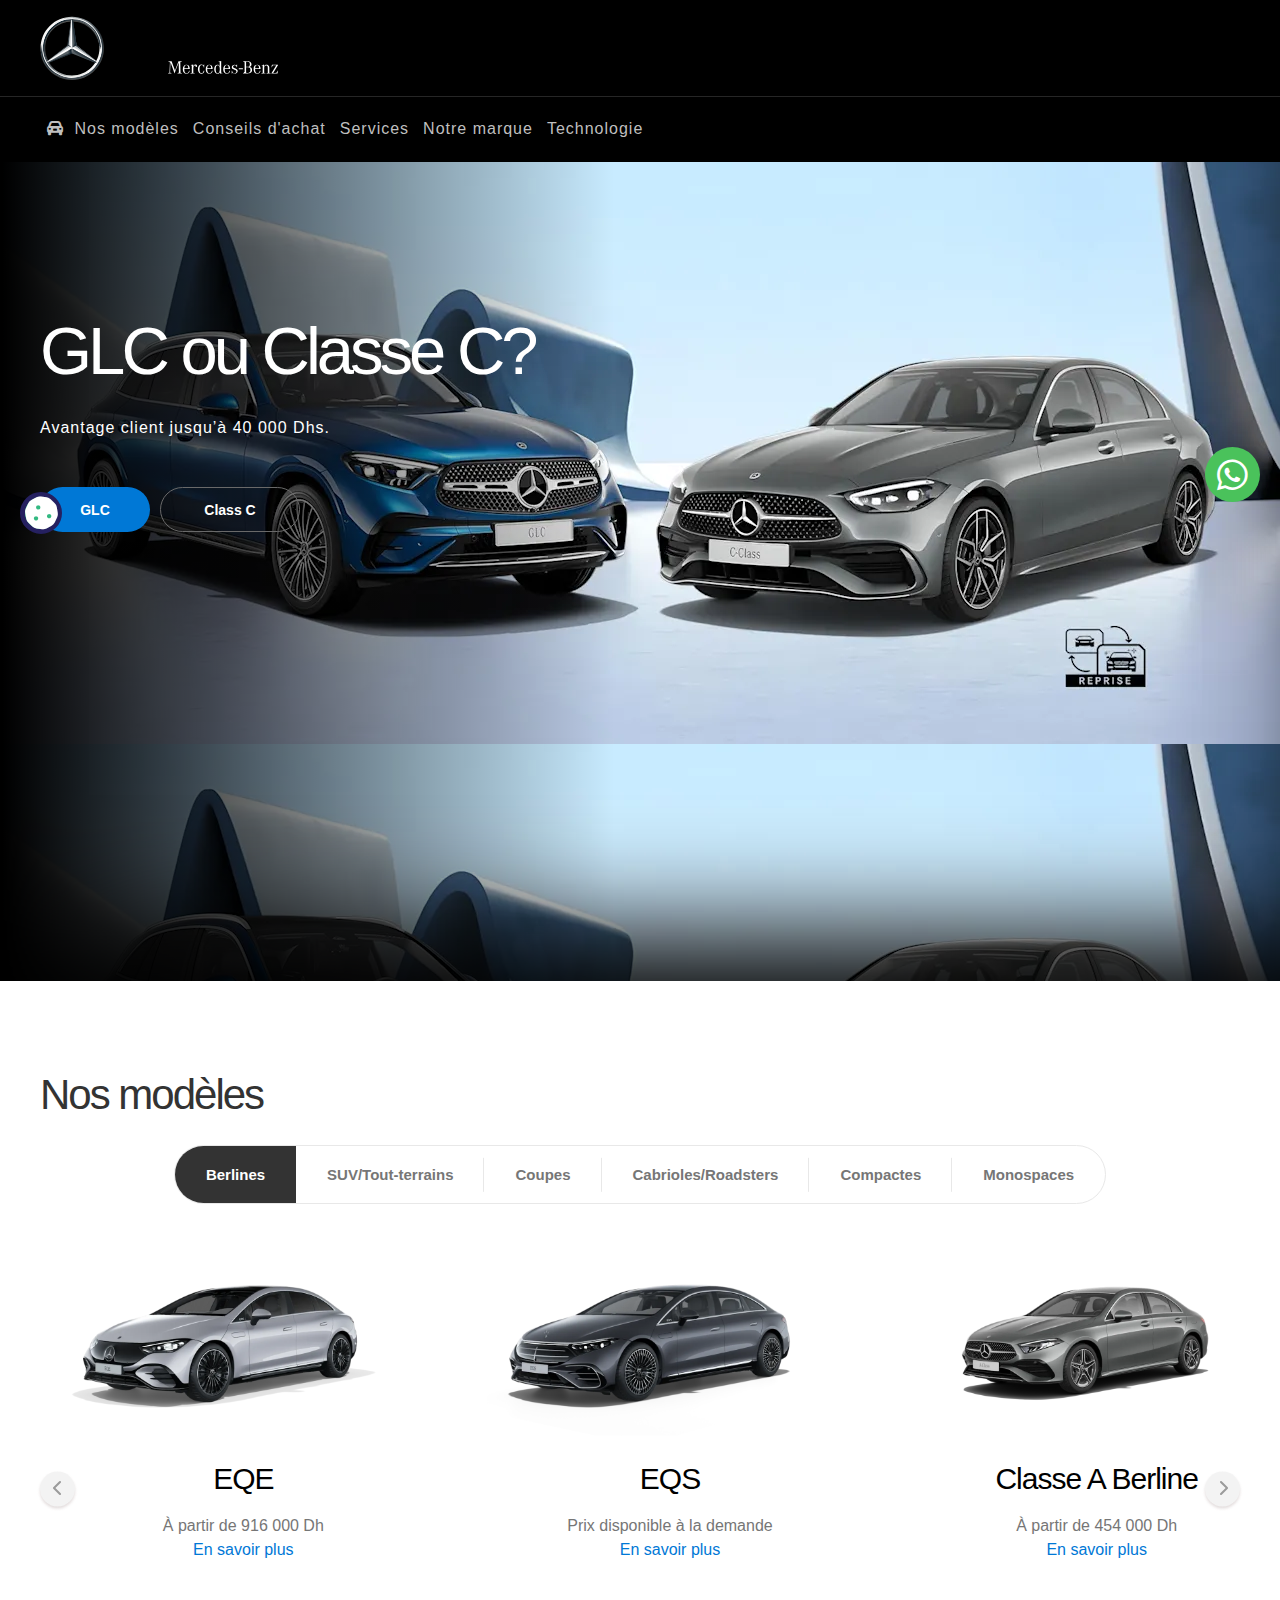
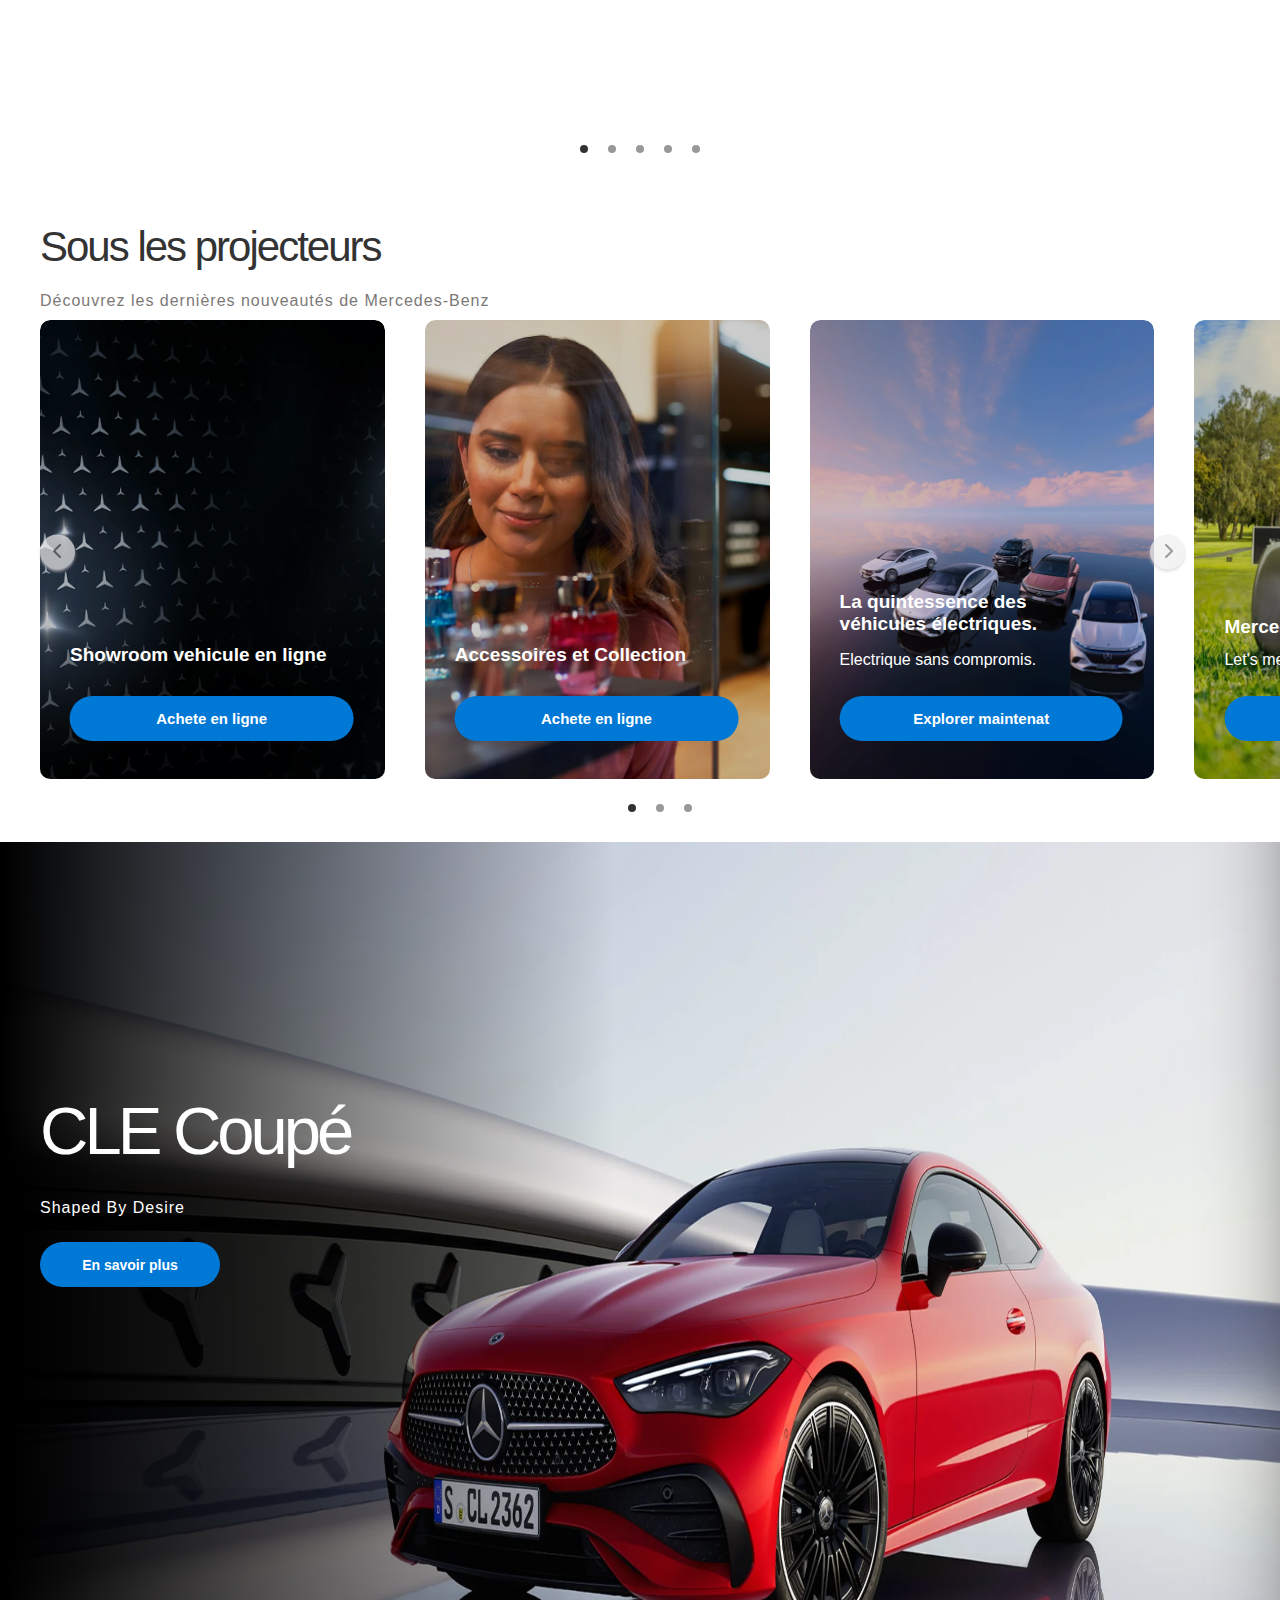
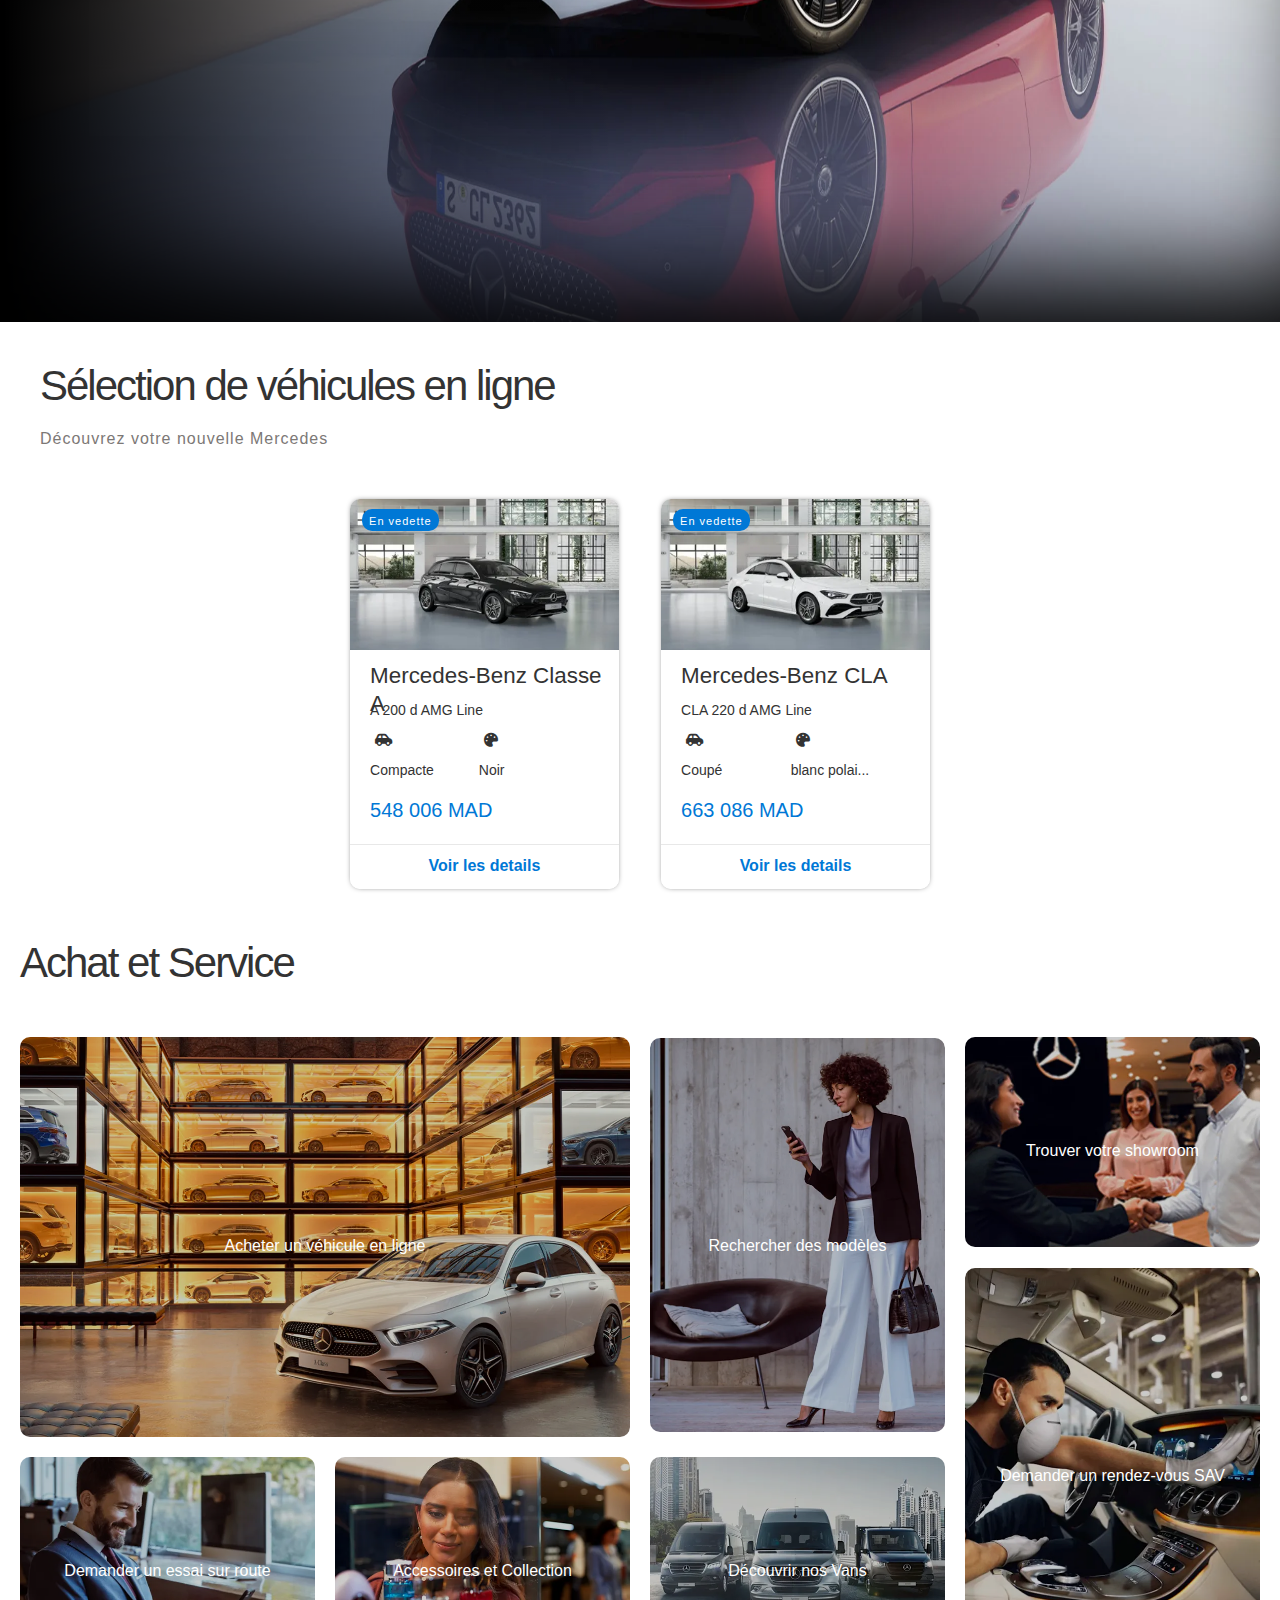
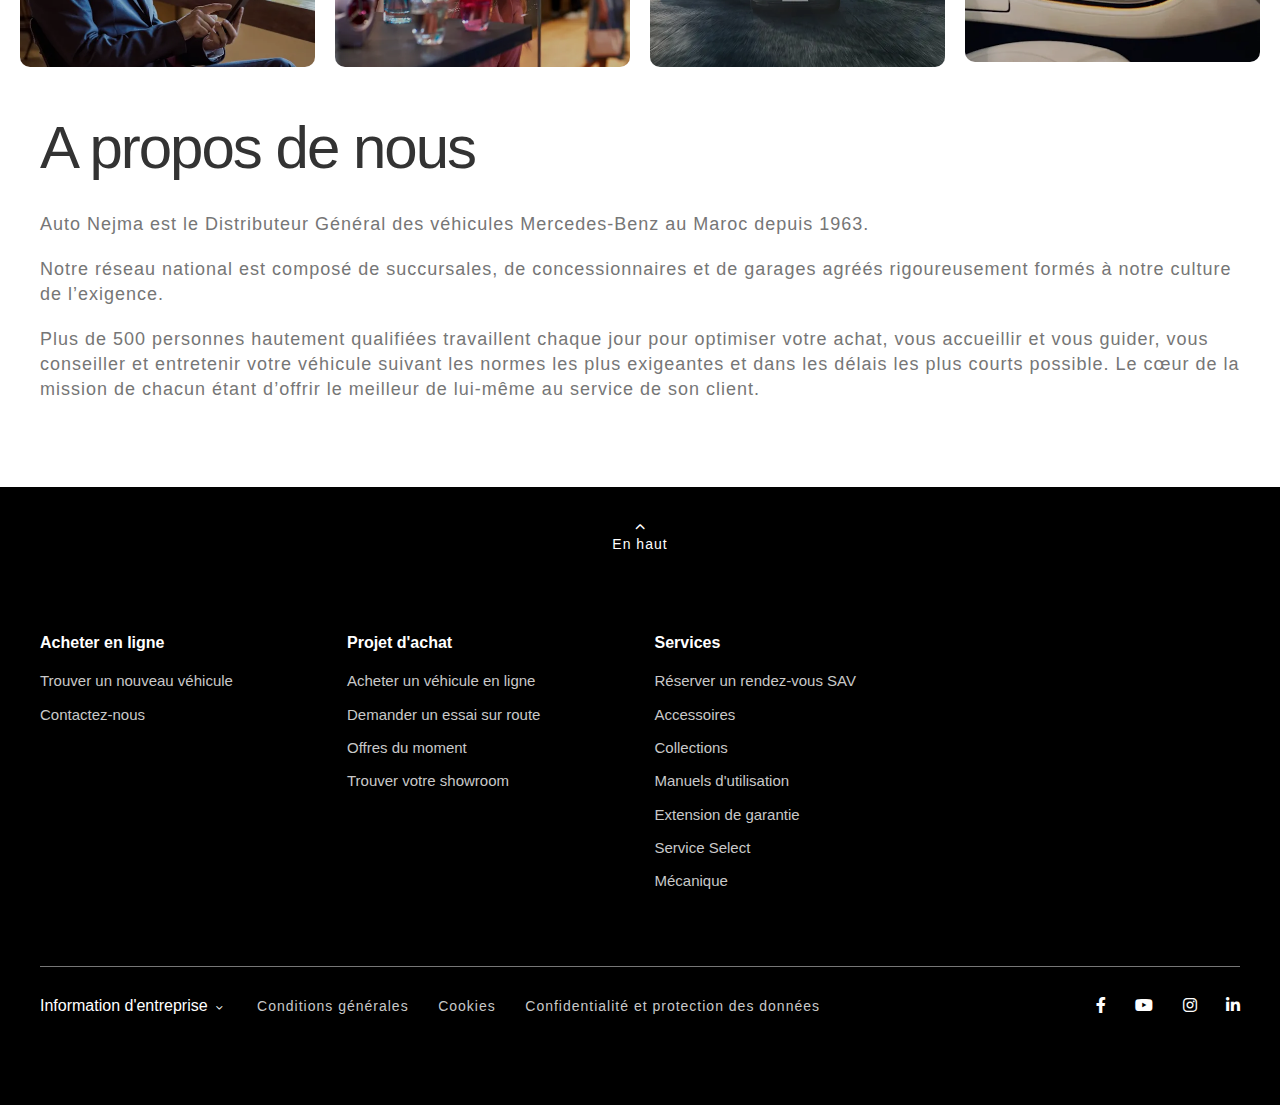
<file: index.html>
<!DOCTYPE html>
<html>
<head>
    <meta charset='utf-8'>
    <meta http-equiv='X-UA-Compatible' content='IE=edge'>
    <title>mercedes benz</title>
    <meta name='viewport' content='width=device-width, initial-scale=1'>
    <link rel="stylesheet" href="css/all.min.css">
    <link rel="stylesheet" href="css/Normalise.css">
    <link rel="stylesheet" href="css/main.css">
    <link href="https://db.onlinewebfonts.com/c/c043c152021ef71e03dc447f99297802?family=CorpoA" rel="stylesheet">
</head>
<body>
    <!-- ---------Begin Of Header------------- -->
    <header>
        <div>
            <a href=""><img src="imgs/mb-star-svg.svg" alt=""></a>
            <a href=""><img class="name" src="imgs/mb-slogan-svg.svg" alt=""></a>
        </div>
        <nav>
            <ul>
                <li class="li-1">
                    <div class="firstDiv"> <span class="left"><i class="fa-solid fa-car-rear"></i></span> Nos modèles</div>
                    <ul class="nosModeles">
                        <!-- <li><a href=""><span class="left"><i class="fa-solid fa-car-rear"></i></span>  Compacte <span class="right"><i class="fa-solid fa-chevron-right"></i></span></a></li>
                        <li><a href=""><span class="left"><i class="fa-solid fa-car-rear"></i></span>  Berlines <span class="right"><i class="fa-solid fa-chevron-right"></i></span></a></li>
                        <li><a href=""><span class="left"><i class="fa-solid fa-car-side"></i></span>  SUV/Tout-terrains <span class="right"><i class="fa-solid fa-chevron-right"></i></span></a></li>
                        <li><a href=""><span class="left"><i class="fa-solid fa-truck-pickup"></i></span>  Coupes <span class="right"><i class="fa-solid fa-chevron-right"></i></span></a></li>
                        <li><a href=""><span class="left"><i class="fa-solid fa-truck-moving"></i></span>  Cabriolet <span class="right"><i class="fa-solid fa-chevron-right"></i></span></a> </li>
                        <li><a href=""><span class="left"><i class="fa-solid fa-taxi"></i></span>  monospace <span class="right"><i class="fa-solid fa-chevron-right"></i></span></a></li>
                        <li><a href=""><span class="left"><i class="fa-solid fa-car"></i></span>  Vehicules Electriques <span class="right"><i class="fa-solid fa-chevron-right"></i></span></a></li>
                        <li><a href=""><span class="left"><i class="fa-solid fa-car"></i></span>  Vehicules utilitaires legers </a></li> -->
                        <li>
                            <div class="cover">
                                <a href="">
                                    <span class="left">
                                        <i class="fa-solid fa-car-rear"></i>
                                    </span>  Compacte <span class="right">
                                        <i class="fa-solid fa-chevron-right"></i>
                                    </span>
                                </a>
                                <ul class="ul-2">
                                    <li><a href="">Class A</a></li>
                                </ul>
                            </div>
                        </li>
                        <li>
                            <div class="cover">
                                <a href="">
                                    <span class="left">
                                        <i class="fa-solid fa-car-rear"></i>
                                    </span>  Berlines <span class="right">
                                        <i class="fa-solid fa-chevron-right"></i>
                                    </span>
                                </a>
                                <ul class="ul-2">
                                    <li><a href="">EQE</a></li>
                                    <li><a href="">EQS</a></li>
                                    <li><a href="">Classe A berline</a></li>
                                    <li><a href="">Classe C</a></li>
                                    <li><a href="">Classe E</a></li>
                                    <li><a href="">Classe S</a></li>
                                    <li><a href="">Mercedes-Maybach Classe S</a></li>
                                </ul>
                            </div>
                        </li>
                        <li>
                            <div class="cover">
                                <a href="">
                                    <span class="left">
                                        <i class="fa-solid fa-car-side"></i>
                                    </span>  SUV/Tout-terrains <span class="right">
                                        <i class="fa-solid fa-chevron-right"></i>
                                    </span>
                                </a>
                                <ul class="ul-2">
                                    <li><a href="">EQA</a></li>
                                    <li><a href="">EQB</a></li>
                                    <li><a href="">EQE SUV</a></li>
                                    <li><a href="">EQS SUV</a></li>
                                    <li><a href="">GLA</a></li>
                                    <li><a href="">GLC</a></li>
                                    <li><a href="">GLC Coupé</a></li>
                                    <li><a href="">GLE</a></li>
                                    <li><a href="">GLE Coupé</a></li>
                                    <li><a href="">GLS</a></li>
                                    <li><a href="">Mercedes-Maybach GLS</a></li>
                                    <li><a href="">Classe G</a></li>
                                </ul>
                            </div>
                        </li>
                        <li>
                            <div class="cover">
                                <a href="">
                                    <span class="left">
                                        <i class="fa-solid fa-truck-pickup"></i>
                                    </span>  Coupes <span class="right">
                                        <i class="fa-solid fa-chevron-right"></i>
                                    </span>
                                </a>
                                <ul class="ul-2">
                                    <li><a href="">CLA Coupé</a></li>
                                    <li><a href="">CLE Coupé</a></li>
                                    <li><a href="">Mercedes AMG GT Coupé</a></li>
                                    <li><a href="">Mercedes AMG GT Coupé 63 S E Performance</a></li>
                                </ul>
                            </div>
                        </li>
                        <li>
                            <div class="cover">
                                <a href="">
                                    <span class="left">
                                        <i class="fa-solid fa-truck-moving"></i>
                                    </span>  Cabriolet <span class="right">
                                        <i class="fa-solid fa-chevron-right"></i>
                                    </span>
                                </a> 
                                <ul class="ul-2">
                                    <li><a href="">CLE Cabriolet</a></li>
                                    <li><a href="">Mercedes AMG SL</a></li>
                                    <li><a href="">Mercedes-Maybach SL 680</a></li>
                                    <li><a href="">Mercedes AMG GT Coupé 63 S E Performance</a></li>
                                </ul>
                            </div>
                        </li>
                        <li>
                            <div class="cover">
                                <a href="">
                                    <span class="left">
                                        <i class="fa-solid fa-taxi"></i>
                                    </span>  monospace <span class="right">
                                        <i class="fa-solid fa-chevron-right"></i>
                                    </span>
                                </a>
                                <ul class="ul-2">
                                    <li><a href="">Class V</a></li>
                                </ul>
                            </div>
                        </li>
                        <li>
                            <div class="cover">
                                <a href="">
                                    <span class="left">
                                        <i class="fa-solid fa-car"></i>
                                    </span>  Vehicules Electriques <span class="right">
                                        <i class="fa-solid fa-chevron-right"></i>
                                    </span>
                                </a>
                                <ul class="ul-2">
                                    <li><a href="">EQA</a></li>
                                    <li><a href="">EQB</a></li>
                                    <li><a href="">EQE</a></li>
                                    <li><a href="">EQE SUV</a></li>
                                    <li><a href="">EQS</a></li>
                                    <li><a href="">EQS SUV</a></li>
                                </ul>
                            </div>
                        </li>
                        <li>
                            <div class="cover">
                                <a href="">
                                    <span class="left">
                                        <i class="fa-solid fa-car"></i>
                                    </span>  Vehicules utilitaires legers </a>
                            </div>
                        </li>
                    </ul>
                </li>
                <li class="">
                    <div>Conseils d'achat</div>
                    <ul class="conseils">
                        <li><a href="">Acheter un vehicule en ligne</a></li>
                        <li><a href="">Demander un essai sur route</a></li>
                        <li><a href="">Offers du moment</a></li>
                        <li><a href="">Trouver votre showroom</a></li>
                    </ul>
                </li>
                <li class="">
                    <div>Services</div>
                    <ul class="services">
                        <li><a href="login.html">Reserver un rendez-vous SAV</a></li>
                        <li><a href="">Accessoires</a></li>
                        <li><a href="">Collections</a></li>
                        <li><a href="">Manuels d'utilisation</a></li>
                        <li><a href="">Contrats de Service</a> </li>
                        <li><a href="">Service Select</a> </li>
                        <li><a href="">Rappels</a></li>
                        <li><a href="">Pieces d'origine</a></li>
                        <li><a href="">Garantie</a></li>
                        <li><a href="">Extension de garantie</a></li>
                    </ul>
                </li>
                <li class="">
                    <div>Notre marque</div>
                    <ul class="notre">
                        <li><a href="">Mercedes-Maybach</a></li>
                        <li><a href="">Mercedes-AMG</a></li>
                        <li><a href="">Classe G</a></li>
                    </ul>
                </li>
                <li class="">
                    <div>Technologie</div>
                    <ul class="tech">
                        <li><a href="">Vehicules Electriques</a></li>
                        <li><a href="">Notre Histoire</a></li>
                        <li><a href="">Redefinition de la classe 2.0</a></li>
                        <li><a href="">MBUX</a></li>
                        <li><a href="">Because it is Mercedes-Benz</a> </li>
                        <li><a href="">Vision EQXX</a></li>
                        <li><a href="">Concept Cars</a></li>
                        <li><a href="">MANUFAKTUR</a></li>
                        <li><a href="">Ambition 2039</a></li>
                        <li><a href="">Redefinition de la classe</a></li>
                        <li><a href="">Dolby Atmos</a></li>
                        <li><a href="">AMG E Performance</a></li>
                    </ul>
                </li>
            </ul>
        </nav>
    </header>
    <!-- ---------End Of Header------------- -->
    <section>
        <div class="icons">
            <a href=""><i class="fa-solid fa-cookie"></i></a>
            <a href=""><i class="fa-brands fa-whatsapp"></i></a>
        </div>
        <article class="article1">
            <div class="greadient">
                <p class="titlex">GLC ou Classe C?</p>
                <p class="parax">Avantage client jusqu’à 40 000 Dhs.</p>
                <div>
                    <button class="but1"><a href="">GLC</a></button>
                    <button class="but2"><a href="">Class C</a></button> 
                </div>
            </div>
        </article>
        <article class="article2">
            <p>Nos modèles</p>
            <ul>
                <li class="but11">Berlines</li>
                <li>SUV/Tout-terrains</li>
                <li>Coupes</li>
                <li>Cabrioles/Roadsters</li>
                <li>Compactes</li>
                <li class="but61">Monospaces</li>
            </ul>
            <div class="slider-container">
                <button id="prevBtn"><i class="fa-solid fa-chevron-left"></i></button>
                <div class="flexcardx">
                    <div class="slides">
                        <div class="cardx">
                            <img src="imgs/cardx1.webp" alt="">
                            <p class="headz">EQE</p>
                            <span>À partir de 916 000 Dh</span><br>
                            <a href="">En savoir plus</a><br>
                            <div class="butx">
                                <button class="but111"><a href="">Telecharger la brochure</a></button><br>
                                <button class="but112"><a href="">Acheter en ligne</a></button>
                            </div>
                        </div>
                        <div class="cardx">
                            <img src="imgs/cardx2.webp" alt="">
                            <p class="headz">EQS</p>
                            <span>Prix disponible à la demande</span><br>
                            <a href="">En savoir plus</a><br>
                            <div class="butx">
                                <button class="but111"><a href="">Telecharger la brochure</a></button><br>
                                <button class="but112"><a href="">Acheter en ligne</a></button>
                            </div>
                        </div>
                        <div class="cardx">
                            <img src="imgs/cardx3.webp" alt="">
                            <p class="headz">Classe A Berline</p>
                            <span>À partir de 454 000 Dh</span><br>
                            <a href="">En savoir plus</a><br>
                            <div class="butx">
                                <button class="but111"><a href="">Telecharger la brochure</a></button><br>
                                <button class="but112"><a href="">Acheter en ligne</a></button>
                            </div>
                        </div>
                        <div class="cardx">
                            <img src="imgs/cardx4.webp" alt="">
                            <p class="headz">Classe C</p>
                            <span>À partir de 594 000 Dh</span><br>
                            <a href="">En savoir plus</a><br>
                            <div class="butx">
                                <button class="but111"><a href="">Telecharger la brochure</a></button><br>
                                <button class="but112"><a href="">Acheter en ligne</a></button>
                            </div>
                        </div>
                        <div class="cardx">
                            <img src="imgs/cardx5.webp" alt="">
                            <p class="headz">Classe E</p>
                            <span>À partir de 669 000 Dh</span><br>
                            <a href="">En savoir plus</a><br>
                            <div class="butx">
                                <button class="but111"><a href="">Telecharger la brochure</a></button><br>
                                <button class="but112"><a href="">Acheter en ligne</a></button>
                            </div>
                        </div>
                        <div class="cardx">
                            <img src="imgs/cardx6.webp" alt="">
                            <p class="headz">Classe S</p>
                            <span>À partir de 1 630 000 Dh</span><br>
                            <a href="">En savoir plus</a><br>
                            <div class="butx">
                                <button class="but111"><a href="">Telecharger la brochure</a></button><br>
                                <button class="but112"><a href="">Acheter en ligne</a></button>
                            </div>
                        </div>
                        <div class="cardx">
                            <img src="imgs/cardx7.webp" alt="">
                            <p class="headz">Mercedes-Maybach Classe S</p>
                            <span>Prix disponible à la demande</span><br>
                            <a href="">En savoir plus</a><br>
                            <div class="butx">
                                <button class="but112"><a href="">Demander un essai</a></button><br>
                                <button class="but112"><a href="">Acheter en ligne</a></button>
                            </div>
                        </div>
                    </div>
                </div>
                <button id="nextBtn"><i class="fa-solid fa-chevron-right"></i></button>
                <div class="pagination"></div>
            </div>
            <!-- <div>
                <a href="prev" onclick="plusSlides(-1)"><i class="fa-solid fa-chevron-left"></i></a>
                <a href="next" onclick="plusSlides(1)"><i class="fa-solid fa-chevron-right"></i></a>
            </div>
            <div class="dots">
                <span class="dot" onclick="currentSlide(1)"></span>
                <span class="dot" onclick="currentSlide(3)"></span>
                <span class="dot" onclick="currentSlide(4)"></span>
                <span class="dot" onclick="currentSlide(5)"></span>
                <span class="dot" onclick="currentSlide(2)"></span>
            </div> -->
        </article>
        <article class="article3">
            <p>Sous les projecteurs</p>
            <span>Découvrez les dernières nouveautés de Mercedes-Benz</span>
            <div class="slider-container-y">
                <button id="prevBtny"><i class="fa-solid fa-chevron-left"></i></button>
                <div class="flexcardy">
                    <div class="slidesy">
                        <div class="cardy slide">
                            <a href=""><img src="imgs/cardy1.webp" alt=""></a>
                            <div>
                                <div><a href="" class="cardyTitle">Showroom vehicule en ligne</a></div>
                                <a href=""><button>Achete en ligne</button></a>
                            </div>
                        </div>
                        <div class="cardy slide">
                            <a href=""><img src="imgs/cardy2.webp" alt=""></a>
                            
                            <div>
                                <div><a href="">Accessoires et Collection</a></div>
                                <a href=""><button>Achete en ligne</button></a>
                            </div>
                        </div>
                        <div class="cardyy slide">
                            <a href=""><img src="imgs/cardy3.webp" alt=""></a>
                            <div class="headyy">
                                <div class="headyyy">La quintessence des véhicules électriques.</div>
                                <span>Electrique sans compromis.</span>
                                <a href=""><button>Explorer maintenat</button></a>
                            </div>
                        </div>
                        <div class="cardyy slide">
                            <a href=""><img src="imgs/cardy4.webp" alt=""></a>
                            <div class="headyy">
                                <div>MercedsTrophy</div>
                                <span>Let's meet on the green</span>
                                <a href=""><button>Inscrivez-vous</button></a>
                            </div>
                        </div>
                        <div class="cardyy slide">
                            <a href=""><img src="imgs/cardy5.webp" alt=""></a>
                            <div class="headyy">
                                <div>Concept et design</div>
                                <span>Bienvenue dans le futur.</span>
                                <a href=""><button>Explorer maintenat</button></a>
                            </div>
                        </div>
                    </div>
                </div>
                <button id="nextBtny"><i class="fa-solid fa-chevron-right"></i></button>
            </div>
            <div class="paginationy"></div>
        </article>
        <article class="article4">
            <img src="imgs/redimage.webp" alt="">
            <div class="greadient greadient4">
                <p class="titlex">CLE Coupé</p>
                <p class="parax">Shaped By Desire</p>
                <div>
                    <button class="but1"><a href="">En savoir plus</a></button>
                </div>
            </div>
        </article>
        <article class="article5">
            <p>Sélection de véhicules en ligne</p>
            <span>Découvrez votre nouvelle Mercedes</span> 
            <div class="flexcardz">
                <div>
                    <a href=""><img src="imgs/cardz1.webp" alt=""></a>
                    <button class="butz1"><a href="">En vedette</a></button>
                    <div class="divz11"><a href="" class="pz1">Mercedes-Benz Classe A</a>
                        <a href="" class="spanz1">A 200 d AMG Line</a>
                    </div>
                    <div class="flexz flexz1">
                        <div class="divz1">
                            <i class="fa-solid fa-car-side"></i><br>
                            <span>Compacte</span>
                        </div>
                        <div class="divz2">
                            <i class="fa-solid fa-palette"></i><br>
                            <span>Noir</span>
                        </div>
                    </div>
                    <p class="pz2">548 006 MAD</p>
                    <button class="butz2"><a href="">Voir les details</a></button>
                </div>
                <div>
                    <a href=""><img src="imgs/cardz2.webp" alt=""></a>
                    <button class="butz1"><a href="">En vedette</a></button>
                    <div class="divz11"><a href="" class="pz1">Mercedes-Benz CLA</a>
                        <a href="" class="spanz1">CLA 220 d AMG Line</a>
                    </div>
                    <div class="flexz flexz2">
                        <div class="divz1">
                            <i class="fa-solid fa-car-side"></i><br>
                            <span> Coupé</span>
                        </div>
                        <div class="divz2">
                            <i class="fa-solid fa-palette"></i><br>
                            <span>blanc polai...</span>
                        </div>
                    </div>
                    <p class="pz2">663 086 MAD</p>
                    <button class="butz2"><a href="">Voir les details</a></button>
                </div>
            </div>
        </article>
        <article class="article6">
            <p>Achat et Service</p>
            <div class="grid">
                <div class="gridv1">
                                    <a href=""><img src="imgs/grid1.webp" alt=""></a>
                                    <a href=""><p>Acheter un véhicule en ligne</p></a>
                </div>
                <div class="gridv2"><a href=""><img src="imgs/grid2.webp" alt=""></a>
                                    <a href=""><p>Rechercher des modèles</p></a>              
                </div>
                <div class="gridv3"><a href=""><img src="imgs/grid3.webp" alt=""></a>
                                    <a href=""><p>Trouver votre showroom</p></a>  
                </div>
                <div class="gridv4"><a href=""><img src="imgs/grid4.webp" alt=""></a>
                                    <a href=""><p>Demander un essai sur route</p></a> 
                </div>
                <div class="gridv5"><a href=""><img src="imgs/grid5.webp" alt=""></a>
                                    <a href=""><p>Accessoires et Collection</p></a> 
                </div>
                <div class="gridv6"><a href=""><img src="imgs/grid6.webp" alt=""></a>
                                    <a href=""><p>Découvrir nos Vans</p></a> 
                </div>
                <div class="gridv7"><a href=""><img src="imgs/grid7.webp" alt=""></a>
                                    <a href=""><p>Demander un rendez-vous SAV</p></a>
                </div>
            </div>
        </article>
        <article class="article7">
            <p class="head7">A propos de nous</p>
            <div class="">
                <p>
                    Auto Nejma est le Distributeur Général des véhicules Mercedes-Benz au Maroc depuis 1963.
                </p>
                <p>
                    Notre réseau national est composé de succursales, de concessionnaires et de garages agréés rigoureusement formés à notre culture de l’exigence.
                </p>
                <p>
                    Plus de 500 personnes hautement qualifiées travaillent chaque jour pour optimiser votre achat, vous accueillir et vous guider, vous conseiller et entretenir votre véhicule suivant les normes les plus exigeantes et dans les délais les plus courts possible. Le cœur de la mission de chacun étant d’offrir le meilleur de lui-même au service de son client.
                </p>
            </div>
        </article>
    </section>
    <footer>
        <div class="scroll">
            <a href="#top">
                <i class="fa-solid fa-chevron-up"></i><br>
                <span>En haut</span>
            </a>
        </div>
        <div class="footList">
            <div>
                <p>Acheter en ligne</p>
                    <ul>
                        <li><a href="">Trouver un nouveau véhicule</a></li>
                        <li><a href="">Contactez-nous</a></li>
                    </ul>
            </div>
            <div>
                <p>Projet d'achat</p>
                    <ul>
                        <li><a href="">Acheter un véhicule en ligne</a></li>
                        <li><a href="">Demander un essai sur route</a></li>
                        <li><a href="">Offres du moment</a></li>
                        <li><a href="">Trouver votre showroom</a></li>
                    </ul>
            </div>
            <div>
                <p>Services</p>
                    <ul>
                        <li><a href="">Réserver un rendez-vous SAV</a></li>
                        <li><a href="">Accessoires</a></li>
                        <li><a href="">Collections</a></li>
                        <li><a href="">Manuels d'utilisation</a></li>
                        <li><a href="">Extension de garantie</a></li>
                        <li><a href="">Service Select</a></li>
                        <li><a href="">Mécanique</a></li>
                    </ul>
            </div>
        </div>
        <div class="footInf">
            <div class="footflex1">
                    <ul>
                        <li><p>Information d'entreprise</p><i class="fa-solid fa-chevron-down"></i></li>
                        <li><a href="">Conditions générales</a></li>
                        <li><a href="">Cookies</a></li>
                        <li><a href="">Confidentialité et protection des données</a></li>
                    </ul>
            </div>
            <div class="footflex2"> 
                <a href=""><i class="fa-brands fa-facebook-f"></i></a>
                <a href=""><i class="fa-brands fa-youtube"></i></a>
                <a href=""><i class="fa-brands fa-instagram"></i></a>
                <a href=""><i class="fa-brands fa-linkedin-in"></i></a>
            </div>
        </div>
    </footer>
    <script src=".//main.js"></script>
</body>
</html>
</file>
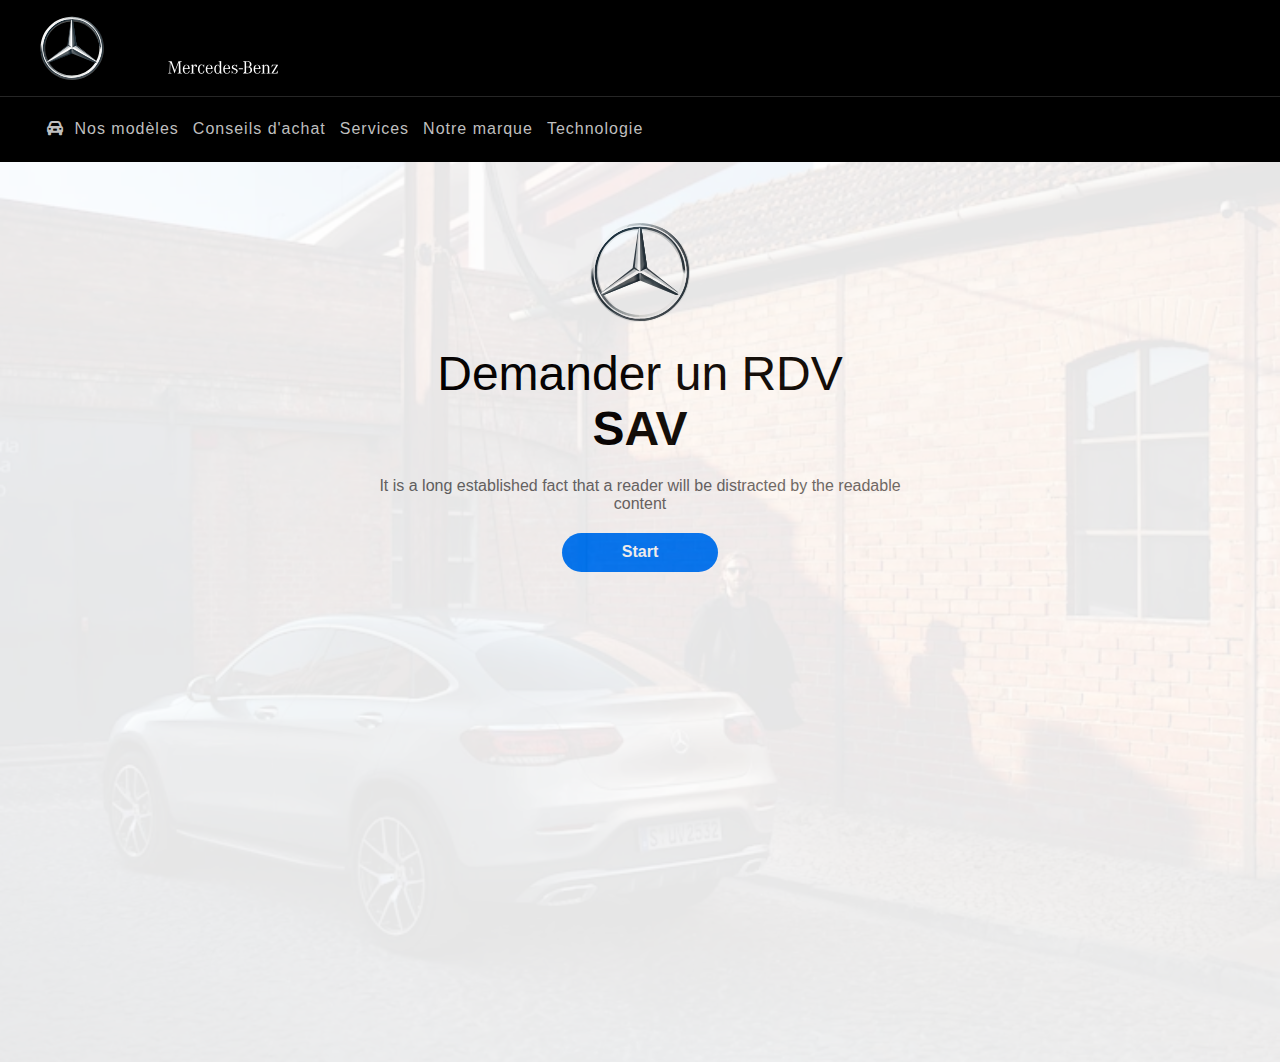
<file: login.html>
<!DOCTYPE html>
<html>
<head>
    <meta charset='utf-8'>
    <meta http-equiv='X-UA-Compatible' content='IE=edge'>
    <title>Login</title>
    <meta name='viewport' content='width=device-width, initial-scale=1'>
    <link rel="stylesheet" href="css/login.css">
    <link rel="stylesheet" href="css/Normalise.css">
    <link rel="stylesheet" href="css/all.min.css">
</head>
<body>
    <header>
        <div>
            <a href=""><img src="imgs/mb-star-svg.svg" alt=""></a>
            <a href=""><img class="name" src="imgs/mb-slogan-svg.svg" alt=""></a>
        </div>
        <nav>
            <ul>
                <li class="li-1">
                    <div class="firstDiv"> <span class="left"><i class="fa-solid fa-car-rear"></i></span> Nos modèles</div>
                    <ul class="nosModeles">
                        <!-- <li><a href=""><span class="left"><i class="fa-solid fa-car-rear"></i></span>  Compacte <span class="right"><i class="fa-solid fa-chevron-right"></i></span></a></li>
                        <li><a href=""><span class="left"><i class="fa-solid fa-car-rear"></i></span>  Berlines <span class="right"><i class="fa-solid fa-chevron-right"></i></span></a></li>
                        <li><a href=""><span class="left"><i class="fa-solid fa-car-side"></i></span>  SUV/Tout-terrains <span class="right"><i class="fa-solid fa-chevron-right"></i></span></a></li>
                        <li><a href=""><span class="left"><i class="fa-solid fa-truck-pickup"></i></span>  Coupes <span class="right"><i class="fa-solid fa-chevron-right"></i></span></a></li>
                        <li><a href=""><span class="left"><i class="fa-solid fa-truck-moving"></i></span>  Cabriolet <span class="right"><i class="fa-solid fa-chevron-right"></i></span></a> </li>
                        <li><a href=""><span class="left"><i class="fa-solid fa-taxi"></i></span>  monospace <span class="right"><i class="fa-solid fa-chevron-right"></i></span></a></li>
                        <li><a href=""><span class="left"><i class="fa-solid fa-car"></i></span>  Vehicules Electriques <span class="right"><i class="fa-solid fa-chevron-right"></i></span></a></li>
                        <li><a href=""><span class="left"><i class="fa-solid fa-car"></i></span>  Vehicules utilitaires legers </a></li> -->
                        <li>
                            <div class="cover">
                                <a href="">
                                    <span class="left">
                                        <i class="fa-solid fa-car-rear"></i>
                                    </span>  Compacte <span class="right">
                                        <i class="fa-solid fa-chevron-right"></i>
                                    </span>
                                </a>
                                <ul class="ul-2">
                                    <li><a href="">Class A</a></li>
                                </ul>
                            </div>
                        </li>
                        <li>
                            <div class="cover">
                                <a href="">
                                    <span class="left">
                                        <i class="fa-solid fa-car-rear"></i>
                                    </span>  Berlines <span class="right">
                                        <i class="fa-solid fa-chevron-right"></i>
                                    </span>
                                </a>
                                <ul class="ul-2">
                                    <li><a href="">EQE</a></li>
                                    <li><a href="">EQS</a></li>
                                    <li><a href="">Classe A berline</a></li>
                                    <li><a href="">Classe C</a></li>
                                    <li><a href="">Classe E</a></li>
                                    <li><a href="">Classe S</a></li>
                                    <li><a href="">Mercedes-Maybach Classe S</a></li>
                                </ul>
                            </div>
                        </li>
                        <li>
                            <div class="cover">
                                <a href="">
                                    <span class="left">
                                        <i class="fa-solid fa-car-side"></i>
                                    </span>  SUV/Tout-terrains <span class="right">
                                        <i class="fa-solid fa-chevron-right"></i>
                                    </span>
                                </a>
                                <ul class="ul-2">
                                    <li><a href="">EQA</a></li>
                                    <li><a href="">EQB</a></li>
                                    <li><a href="">EQE SUV</a></li>
                                    <li><a href="">EQS SUV</a></li>
                                    <li><a href="">GLA</a></li>
                                    <li><a href="">GLC</a></li>
                                    <li><a href="">GLC Coupé</a></li>
                                    <li><a href="">GLE</a></li>
                                    <li><a href="">GLE Coupé</a></li>
                                    <li><a href="">GLS</a></li>
                                    <li><a href="">Mercedes-Maybach GLS</a></li>
                                    <li><a href="">Classe G</a></li>
                                </ul>
                            </div>
                        </li>
                        <li>
                            <div class="cover">
                                <a href="">
                                    <span class="left">
                                        <i class="fa-solid fa-truck-pickup"></i>
                                    </span>  Coupes <span class="right">
                                        <i class="fa-solid fa-chevron-right"></i>
                                    </span>
                                </a>
                                <ul class="ul-2">
                                    <li><a href="">CLA Coupé</a></li>
                                    <li><a href="">CLE Coupé</a></li>
                                    <li><a href="">Mercedes AMG GT Coupé</a></li>
                                    <li><a href="">Mercedes AMG GT Coupé 63 S E Performance</a></li>
                                </ul>
                            </div>
                        </li>
                        <li>
                            <div class="cover">
                                <a href="">
                                    <span class="left">
                                        <i class="fa-solid fa-truck-moving"></i>
                                    </span>  Cabriolet <span class="right">
                                        <i class="fa-solid fa-chevron-right"></i>
                                    </span>
                                </a> 
                                <ul class="ul-2">
                                    <li><a href="">CLE Cabriolet</a></li>
                                    <li><a href="">Mercedes AMG SL</a></li>
                                    <li><a href="">Mercedes-Maybach SL 680</a></li>
                                    <li><a href="">Mercedes AMG GT Coupé 63 S E Performance</a></li>
                                </ul>
                            </div>
                        </li>
                        <li>
                            <div class="cover">
                                <a href="">
                                    <span class="left">
                                        <i class="fa-solid fa-taxi"></i>
                                    </span>  monospace <span class="right">
                                        <i class="fa-solid fa-chevron-right"></i>
                                    </span>
                                </a>
                                <ul class="ul-2">
                                    <li><a href="">Class V</a></li>
                                </ul>
                            </div>
                        </li>
                        <li>
                            <div class="cover">
                                <a href="">
                                    <span class="left">
                                        <i class="fa-solid fa-car"></i>
                                    </span>  Vehicules Electriques <span class="right">
                                        <i class="fa-solid fa-chevron-right"></i>
                                    </span>
                                </a>
                                <ul class="ul-2">
                                    <li><a href="">EQA</a></li>
                                    <li><a href="">EQB</a></li>
                                    <li><a href="">EQE</a></li>
                                    <li><a href="">EQE SUV</a></li>
                                    <li><a href="">EQS</a></li>
                                    <li><a href="">EQS SUV</a></li>
                                </ul>
                            </div>
                        </li>
                        <li>
                            <div class="cover">
                                <a href="">
                                    <span class="left">
                                        <i class="fa-solid fa-car"></i>
                                    </span>  Vehicules utilitaires legers </a>
                            </div>
                        </li>
                    </ul>
                </li>
                <li class="">
                    <div>Conseils d'achat</div>
                    <ul class="conseils">
                        <li><a href="">Acheter un vehicule en ligne</a></li>
                        <li><a href="">Demander un essai sur route</a></li>
                        <li><a href="">Offers du moment</a></li>
                        <li><a href="">Trouver votre showroom</a></li>
                    </ul>
                </li>
                <li class="">
                    <div>Services</div>
                    <ul class="services">
                        <li><a href="">Reserver un rendez-vous SAV</a></li>
                        <li><a href="">Accessoires</a></li>
                        <li><a href="">Collections</a></li>
                        <li><a href="">Manuels d'utilisation</a></li>
                        <li><a href="">Contrats de Service</a> </li>
                        <li><a href="">Service Select</a> </li>
                        <li><a href="">Rappels</a></li>
                        <li><a href="">Pieces d'origine</a></li>
                        <li><a href="">Garantie</a></li>
                        <li><a href="">Extension de garantie</a></li>
                    </ul>
                </li>
                <li class="">
                    <div>Notre marque</div>
                    <ul class="notre">
                        <li><a href="">Mercedes-Maybach</a></li>
                        <li><a href="">Mercedes-AMG</a></li>
                        <li><a href="">Classe G</a></li>
                    </ul>
                </li>
                <li class="">
                    <div>Technologie</div>
                    <ul class="tech">
                        <li><a href="">Vehicules Electriques</a></li>
                        <li><a href="">Notre Histoire</a></li>
                        <li><a href="">Redefinition de la classe 2.0</a></li>
                        <li><a href="">MBUX</a></li>
                        <li><a href="">Because it is Mercedes-Benz</a> </li>
                        <li><a href="">Vision EQXX</a></li>
                        <li><a href="">Concept Cars</a></li>
                        <li><a href="">MANUFAKTUR</a></li>
                        <li><a href="">Ambition 2039</a></li>
                        <li><a href="">Redefinition de la classe</a></li>
                        <li><a href="">Dolby Atmos</a></li>
                        <li><a href="">AMG E Performance</a></li>
                    </ul>
                </li>
            </ul>
        </nav>
    </header>
    <section>
        <div class="background">
            <div id="welcomePage" class="welcome-container visible">
                <img src="imgs/mb-star-svg.svg" alt="Mercedes-Benz Logo" class="logo">
                <h1>Demander un RDV <span>SAV</span></h1>
                <p>It is a long established fact that a reader will be distracted by the readable content</p>
                <button onclick="showLogin()">Start</button>
            </div>
        
            <div id="loginSteps" class="container" style="display: none;">
                <div class="left-section" id="leftSection">
                    <img src="imgs/login.webp" alt="Form Image">
                </div>
                <div class="right-section" id="rightSection">
                    <div class="step-indicators">
                        <div class="step-number active" data-step="1">1</div>
                        <div class="step-line" data-line="1"></div>
                        <div class="step-number" data-step="2">2</div>
                        <div class="step-line" data-line="2"></div>
                        <div class="step-number" data-step="3">3</div>
                    </div>
        
                    <!-- Step 1 -->
                    <div id="step1" class="form-step active">
                        <h2>Demander un RDV SAV</h2>
                        <div class="prenom">
                            <label for="">Prénom *</label>
                            <input type="text" placeholder="Jean">
                        </div>
                        <div class="nom">
                            <label for="">Nom *</label>
                            <input type="text" placeholder="Dupont">
                        </div>
                        <div class="email">
                            <label for="">Email *</label>
                            <input type="email" placeholder="jean.dupont@gmail.com">
                        </div>
                        <div class="tel">
                            <label for="">Numéro de téléphone *</label>
                            <input type="tel" placeholder="(+33) 612345678">
                        </div>
                    
                        <select>
                            <option value="">Veuillez choisir...</option>
                            <option value="mr">Mr</option>
                            <option value="mrs">Mrs</option>
                        </select>
                        <div class="button-group">
                            <button onclick="nextStep(2)">Suivant</button>
                        </div>
                    </div>
        
                    <!-- Step 2 -->
                    <div id="step2" class="form-step">
                        <h2>Demander un RDV SAV</h2>
                        <input type="text" placeholder="Immatriculation du véhicule *">
                        <input type="text" placeholder="Modèle du véhicule *">
                        <input type="number" placeholder="Kilométrage du véhicule *">
                        <select>
                            <option value="">Choisissez votre point de vente *</option>
                            <option value="point1">Point 1</option>
                            <option value="point2">Point 2</option>
                        </select>
                        <div class="button-group">
                            <button onclick="nextStep(1)">Retour</button>
                            <button onclick="nextStep(3)">Suivant</button>
                        </div>
                    </div>
        
                    <!-- Step 3 -->
                    <div id="step3" class="form-step">
                        <div class="success-icon"></div>
                        <h2>C'est terminé !</h2>
                        <p>It is a long established fact that a reader will be distracted by the readable content</p>
                        <button onclick="backToWelcome()">Retour à l'accueil</button>
                    </div>
                </div>
            </div>
    </section>
    <script src='login.js'></script>
</body>
</html>
</file>
<file: css/main.css>
* {
    margin: 0;
    padding: 0;
    box-sizing: border-box;
}
header {
    display: block;
    width: 100%;
    position: relative;
    z-index: 30;
}
section .icons {
    display: flex;
    position:fixed;
    z-index: 20;
    width: 100%;
    justify-content: space-between;
    padding: 20px;
    font-size: 35px;
}
section .icons a {
    text-decoration: none;
}
section .icons .fa-cookie {
    transform: translateY(310px);
    width: 42px;
    height: 42px;
    border: 5px solid #252060;
    border-radius: 50%;
    color: white;
    background-color: #32b981;
    display: flex;
    justify-content: center;
    align-items: center;
}
section .icons .fa-whatsapp {
    border-radius: 50%;
    background-color: #4ac25b;
    color: white;
    width: 55px;
    height: 55px;
    display: flex;
    justify-content: center;
    align-items: center;
    transform: translateY(265px);
    cursor: pointer;
}
header > div{
    background-color: black;
    padding: 16px 40px 12px 40px;
}
header .name {
    position: absolute;
    transform: translate(64px, 31px);
}
header nav {
    padding: 0px 40px;
    border-top: 1px solid #262626; 

    background-color: black;
    font-family: corpo-s-text, Arial, Verdana, Helvetica, sans-serif;
}
header nav > ul {
    display: flex;
}
header nav ul li {
    list-style: none;
}
header nav ul li div:not(.firstDiv,.cover) {
    padding: 23px 7px;
    color: #BFBFBF;
    letter-spacing: 1px;
    z-index: 2;
    position: relative;
    display: flex;
    justify-content: center;
}
header nav ul li div:not(.firstDiv,.cover)::before {
    position: absolute;
    content: "";
    width: 100%;
    height: 1px;
    top: -1px;
    background-color: #0078D6;
    display: none;
}
header nav ul li div:not(.firstDiv):hover::before {
    display: block;
}
header nav ul li .firstDiv:not(.cover) {
    padding: 23px 7px;
    color: #BFBFBF;
    letter-spacing: 1px;
}
header nav ul li .firstDiv span {
    margin-right: 5px;
}
header nav ul li ul {
    position: absolute;
    padding: 20px 35px;
    border-radius: 10px;
    width: 32vw;
    box-shadow: 0px 0px 10px 0px #2a3641;
    display: none;
    background-color: white;
}
header nav ul li .nosModeles {
    width: 32vw;
}
header nav ul li .conseils {
    width: 21vw;
}
header nav ul li .services {
    width: 22vw;
}
header nav ul li .notre {
    width: 23vw;
}
header nav ul li {
   position: relative;
}
header nav ul li .tech {
    width: 22vw;
    position: absolute;
    right: 0;
}
header nav ul li:hover ul  {
    display: block;
}
header nav ul li:not(.li-1) ul li {
    padding: 12px 40px 12px 0px;
    position: relative;
    margin-bottom: 2px;
    border-radius: 5px;
    transition: 0.3s;
}
header nav ul .li-1 ul li {
    padding: 0px 40px 0px 0px;
    position: relative;
    margin-bottom: 2px;
    border-radius: 5px;
    transition: 0.3s;
}
header nav ul li ul li:hover {
    background-color: #E8E8E8;
    padding-left: 10px;
}
/* ///////////////////////////////////////// */
header nav ul li .cover {
    width: 135%;
    padding: 12px;
}
header nav ul:first-child {
    position: relative;
}
header nav  .ul-2 {
    position: absolute;
    right: -140%;
    top: -30px;
    opacity: 0;
    transition: .3s;
}
header nav ul li .cover:hover ul {
    opacity: 1;
    top: -20px;
}
/* ///////////////////////////////////////////// */
header nav ul li ul li a {
    text-decoration: none;
    color: #333333;
}
header nav ul li ul li .right {
    right: 30px;
    position: absolute;
}
header nav ul li ul li .left {
    padding-right: 10px;
}
/* -----------------Section------------------- */
.article1 {
    width: 100%;
    background-image: url(../imgs/sectionimage.webp);
    height: 91vh; 
}
.greadient {
    background-image: linear-gradient(to right, black 0%, transparent 48%, transparent 100%);
    width: 100%;
    height: 100%;
    padding: 150px 40px;
    box-shadow: inset 0px -97px 116px -50px;
}
.greadient .titlex ,.greadient4 .titlex {
    font-family: 'CorpoA', sans-serif; 
    font-size: 67px;
    letter-spacing: -4px;
    color: white;
}
.greadient .parax,.greadient4 .parax {
    color: white;
    font-family: corpo-s-text, Arial, Verdana, Helvetica, sans-serif;
    margin-top: 30px;
    letter-spacing: 1px;
}
.greadient .but1 ,.greadient4 .but1 {
    color: white;
    background-color: #0078D6;
    font-family: corpo-s-text, Arial, Verdana, Helvetica, sans-serif;
    height: 45px;
    border-radius: 25px;
    cursor: pointer;
    border: none;
    font-weight: bold;
    margin-right: 6px;
    font-size: 14px;
    transition: .3s;
}
.greadient .but1 {
    width: 110px;
}
.greadient .but1:hover,.greadient4 .but1:hover {
    background-color: #0065B3;
}
.greadient .but2:hover {
    background-color: #424242;
}
.greadient button a {
    text-decoration: none;
    color: white;
}
.greadient .but2 {
    width: 140px;
    background-color: transparent;
    border: 1px solid #696969;
    font-family: corpo-s-text, Arial, Verdana, Helvetica, sans-serif;
    height: 45px;
    border-radius: 25px;
    cursor: pointer;
    font-weight: bold;
    font-size: 14px;
    transition: .3s;
}
.greadient div {
    margin-top: 50px;
}
 /*------------------------------article2------------------*/
.article2  {
    padding: 90px 40px 40px 40px;
    min-width: 100%;
}



.pagination , .paginationy {
    display: flex;
    margin-top: 10px;
    justify-content: center;
}
.dot,.doty {
    width: 8px;
    height: 8px;
    margin: 10px;
    background-color: #999999;
    border-radius: 50%;
    cursor: pointer;
}
.dot.active ,.doty.active  {
    background-color: #333333;
}







.article2 > p ,.article3 > p ,.article5 > p ,.article6 > p{
    font-family: 'CorpoA', sans-serif; 
    font-size: 42px;
    color: #333333;
    letter-spacing: -2px;
}
.article2 .heady {
    width: 75vw;
    display: flex;
    padding: 17px 0;
    border: 1px solid #E8E8E8;
    border-radius: 25px;
    font-family: corpo-s-text, Arial, Verdana, Helvetica, sans-serif;
    font-size: 1.1em;
    justify-content: space-between;
}
.article2 ul  {
    margin: auto;
    margin-top: 26px;
    display: flex;
    border: 1px solid #E8E8E8;
    border-radius: 30px;
    width:fit-content;
    font-family: corpo-s-text, Arial, Verdana, Helvetica, sans-serif;
    font-weight: bold;
    /* justify-content: space-between;*/ 
}
.article2 ul li {
    list-style: none;
    padding: 20px 31px;
    text-align: center;
    color: #767676;
    position: relative;
    cursor: pointer;
    font-size: 15px;
}
.article2 ul li:not(.but11,.but61)::before {
    content: "";
    width: 1px;
    height: 60%;
    position: absolute;
    background-color: #E8E8E8;
    top: 50%;
    transform: translateY(-50%);
    right: 0;
}
.article2 ul li:not(.but11,.but61):hover::before {
    display: none;
}
.article2 ul li:not(.but11):hover {
    background-color: #333333;
    color: white;
}
.article2 ul .but11 {
    border-radius: 30px 0 0 30px;
    color: white;
    background-color: #333333;
}
.article2 ul .but61 {
    border-radius: 0 30px 30px 0;
}
/* ///////////////////silder test////////////// */

.article2 .slider-container{
    position: relative;
    width: 100%;
}
.flexcardx {
    margin-top: 10px;
    overflow: hidden;
    position: relative;
    gap: 20px;
    width: 100%;
    justify-content: space-between;
}
.flexcardy {
    margin-top: 10px;
    overflow: hidden;
    position: relative;
    gap: 20px;
    width: 100%;
    justify-content: space-between;
}
/* .flexcardx {
    margin-top: 10px;
    display: flex;
    overflow: hidden;
    flex-wrap: wrap;
    gap: 20px;
    width: 100%;
    justify-content: space-between;
} */
.slides {
    display: flex;
    transition: transform 0.5s ease-in-out;
    width: calc(100% * 7);
    height: 100%;
    gap: 20px;
}
.article3 .slider-container-y {
    position: relative;
    width: 100%;
}
.slidesy {
    display: flex;
    transition: transform 0.5s ease-in-out;
    width: calc(100% * 5);
    /* height: 100%; */
    gap: 40px;
}
.cardx {
    width: calc((100vw / 3) - 20px);
    /* width: 32%; */
    /* padding: 20px; */
    text-align: center;
    /* height: 550px; */
}
.slide {
    width: calc((85.5vw / 3) - 20px);
    /* text-align: center; */
    position: relative;
    border-radius: 10px;
}
.cardx img {
    width: 90%;
    transition: .6s;
    margin: auto;
}
.cardx:hover img {
    transform: scale(1.04);
}
.cardx p {
    font-family: 'CorpoA', sans-serif; 
    font-size: 30px;
    letter-spacing: -1px;
    padding-bottom: 20px;
}
.cardx span {
    color: #767676;
    font-family: corpo-s-text, Arial, Verdana, Helvetica, sans-serif;
} 
.cardx a {
    text-decoration: none;
    padding-top: 20px;
    line-height: 30px;
    color: #0078D6;
    font-family: corpo-s-text, Arial, Verdana, Helvetica, sans-serif;
}
.cardx .butx {
    margin-top: 50px;
    transition: .5s;
    opacity: 0;
}
.cardx:hover .butx {
    transform: translateY(-30px);
    opacity: 1;
}
.cardx .butx button {
    margin-top: 10px;
    border-radius: 30px;
    border: none;
    cursor: pointer;
    padding: 7px 20px;
    width: 60%;
    transition: .5s;
    font-size: 14px;
    font-weight: bold;
    font-family: corpo-s-text, Arial, Verdana, Helvetica, sans-serif;
}
.cardx .butx .but111 {
    border: 1px solid #BBBBBB;
    background-color: #fff;
}
.cardx .butx .but111:hover {
    background-color: #EBEBEB;
}
.cardx .butx .but112 {
    background-color: #0078D6;
}
.cardx .butx .but112:hover {
    background-color: #014880;
}
.cardx .butx .but112 a{
    color: white;
}
.cardx .butx .but111 a{
    color: #393939;
}
.slider-container button:hover , .slider-container-y button:hover {
    background-color: white;
    color: #262626;
}
#prevBtn , #nextBtn ,#prevBtny , #nextBtny  {
    position: absolute;
    top: 50%;
    transform: translateY(-50%);
    z-index: 11;
    width: 35px;
    height: 35px;
    border-radius: 50%;
    color: #717171;
    opacity: .7;
    border: none;
    box-shadow: 0px 2px 3px 0 #d7cece;
    cursor: pointer;
}
#nextBtn {
    right: 0;
}
#nextBtny {
    right: 95px;
}
/* ----------------------test---------------------- */
/* .dot {
    cursor: pointer;
    height: 15px;
    width: 15px;
    margin: 0 2px;
    background-color: #bbb;
    border-radius: 50%;
    display: inline-block;
    transition: background-color 0.6s ease;
} */
.active, .dot:hover , .active, .doty:hover  {
    background-color: #717171;
}
.article3 {
    padding: 20px 0 20px 40px ;
    width: 100%;
}
.article3 > p , .article5 > p,.article6 > p{
    margin-bottom: 20px;
}
.article3 > span ,.article5 > span {
    color: #7C7876;
    font-family: corpo-s-text, Arial, Verdana, Helvetica, sans-serif;
    letter-spacing: 1px;
}
/* .flexcardy {
    display: flex;
    margin-top: 50px;
    flex-wrap: wrap;
    gap: 30px;
} */
.slidesy .slide {
    overflow: hidden;
}
.slidesy:hover div img{
    transform: scale(1.1);
}
/* .flexcardy .cardy , .flexcardy .cardyy {
    width: 29.1%;
    height: 440px;
    border-radius: 10px;
    position: relative;
} */
.slidesy .cardy img ,.slidesy .cardyy img {
    width: 100%;
    border-radius: 10px;
    transition:.5s;
    filter: brightness(.8);
}
.cardy > div  {
    width: 100%;
    position: absolute;
    left: 50%;
    transform: translate(-50%, -140px);
    transition: .5s;
    padding: 0 0 0 30px;
}
.cardy:hover > div{
    transform: translate(-50%, -210px);
}
.cardy > div button,.cardyy > div button {
    width: 90%;
    padding: 14px 0;
    border-radius: 30px;
    border: none;
    cursor: pointer;
    transition: .7s;
    font-weight: bold;
    font-family: corpo-s-text, Arial, Verdana, Helvetica, sans-serif;
    font-size: 15px;
    background-color: #0078D6;
    color: white;
}
.cardy button:hover ,.cardyy button:hover {
    background-color: #014880;
}
.cardy a {
    text-decoration: none;
}
.cardy div div a {
    color: white;
}
.cardy div div {
    color: white;
    font-size: 19px;
    font-weight: bold;
    margin-bottom: 30px;
    font-family: corpo-s-text, Arial, Verdana, Helvetica, sans-serif;
}
.cardyy .headyy{
    width: 100%;
    position: absolute;
    left: 50%;
    transform: translate(-50%, -88px);
    transition: .5s;
    padding: 0 0 0 30px;
}
.cardyy:hover .headyy {
    transform: translate(-50%, -158px);
    /* position: relative; */
}
.cardyy div div {
    width: 80%;
    color: white;
    position: absolute;
    font-size: 19px;
    font-weight: bold;
    font-family: corpo-s-text, Arial, Verdana, Helvetica, sans-serif;
}
.cardyy div div:not(.headyyy) {
    transform: translateY(-80px);
}
.cardyy div .headyyy {
    transform: translateY(-105px);
}
.cardyy div span {
    color: white;
    font-family: corpo-s-text, Arial, Verdana, Helvetica, sans-serif;
    position: absolute;
    transform: translateY(-45px);
}
.article4 {
    width: 100%;
    /* background-image: url(../imgs/redimage.webp); */
    height: 120vh;
    position: relative;
    cursor: pointer;
}
.article4 img {
    z-index: -3;
    position: absolute;
    width: 100%;
    height: 100%;
}
.greadient4 .but1 {
    width: 180px;
}
.greadient4  {
    padding: 250px 40px;
}
.greadient4 div {
    transform: translateY(-25px);
}
/* ------------------article 5 ----------------- */
.article5{
    padding:40px ;
    width: 100%;
}
.article5 .flexcardz {
    
    display: flex;
    justify-content: space-between;
    transform: translateY(50px);
    margin: auto;
    width: 45.3vw;
}
.article5 .flexcardz > div {
    width: 21vw;
    height: 390px;
    border-radius: 10px;
    padding: 0 20px;
    position: relative;
    box-shadow: 0 0 6px -3px;
    transition: .5s;
}
.article5 .flexcardz > div:hover {
    box-shadow: 0 0 9px 2px #BFBFBF;
}
.article5 .flexcardz > div img {
    width: 100%;
    position: absolute;
    left: 0px;
    border-radius: 10px 10px 0 0;
}
.article5 .flexcardz > div .butz1 {
    font-family: corpo-s-text, Arial, Verdana, Helvetica, sans-serif;
    background-color: #0078D6;
    border-radius: 10px;
    position: absolute;
    top: 10px;
    left: 12px;
    padding: 2px 7px;
    border: none;
}
.article5 .flexcardz > div .butz1 a {
    color: white;
    font-size: 11px;
    letter-spacing: 1px;
    text-decoration: none;
}
.article5 .flexcardz > div .pz1 {
    position: absolute;
    width: 90%;
    font-family: 'CorpoA', sans-serif; 
    color: #333333;
    font-size: 1.4em;
    top: 42%;
    line-height: 28px;
    transition: .5s;
    text-decoration: none;
    transform: translateY(-20px);
}
.article5 .flexcardz > a:nth-child(2):hover {
    color: #0078D6;
}
.article5 .flexcardz > div .divz11 {
    position: absolute;
    width: 100%;
    top: 47%;
}
.article5 .flexcardz > div .divz11:hover a {
    color: #0078D6;
}
.article5 .flexcardz > div .spanz1 {
    position: absolute;
    color: #333333;
    font-size: 14px;
    text-decoration: none;
    transform: translateY(20px);
    font-family: corpo-s-text, Arial, Verdana, Helvetica, sans-serif;
    transition: .5s;
}
.article5 .flexcardz > div .flexz {
    display: flex;
    position: absolute;
    top: 60%;
    font-size: 14px;
    justify-content: space-between;
}
.article5 .flexcardz > div .flexz1 {
    width: 50%;
}
.article5 .flexcardz > div .flexz2 {
    width: 70%;
}
.article5 .flexcardz > div .flexz div i {
    color: #333333;
    margin-bottom: 15px;
    transform: translateX(5px);
}
.article5 .flexcardz > div .flexz div span{
    color: #333333;
    text-align: center;
    font-weight: 400;
    font-family: corpo-s-text, Arial, Verdana, Helvetica, sans-serif;
}
.article5 .flexcardz > div .pz2 {
    position: absolute;
    top: 77%;
    font-family: corpo-s-text, Arial, Verdana, Helvetica, sans-serif;
    font-size: 20px;
    color: #0078D6;
}
.article5 .flexcardz > div .butz2 {
    position: absolute;
    bottom: 0px;
    width: 100%;
    left: 0;
    padding: 22px;
    border-radius: 0 0 10px 10px;
    border: none;
    border-top: 1px solid #E8E8E8;
    background-color: white;
    display: flex;
    justify-content: center;
    align-items: center;
}
.article5 .flexcardz > div .butz2:hover {
    background-color: #0078D6;
    transition: .5s;
}
.article5 .flexcardz > div .butz2 a {
    text-decoration: none;
    font-family: corpo-s-text, Arial, Verdana, Helvetica, sans-serif;
    font-weight: bold;
    color: #0078D6;
    width: 100%;
    position: absolute;
    transition: .5s;
    padding: 20px;
}
.article5 .flexcardz > div .butz2 a:hover {
    color: white;
}
.article6 {
    width: 100%;
    padding: 60px 20px 20px 20px;
}
.article6 .grid {
    margin-top: 50px;
    display: grid;
    grid-template-columns: repeat(4,1fr);
    /* grid-template-rows: 200px 160px 200px; */
    grid-template-rows: 32% 26% 32%;
    gap: 20px;
}
.article6 .grid div {
    border-radius: 10px;
    position: relative;
    display: flex;
    justify-content: center;
    align-items: center;
    overflow: hidden;
    /* background-color: #0078D6; */
}
.article6 .grid div img {
    width: 100%;
    height: 100%;
    z-index: -2;
    border-radius: 10px;
    filter: brightness(.8);
    transition: .5s;
}
.article6 .grid div:hover img {
    transform: scale(1.1);
}
.article6 .grid div p {
    position: absolute;
    z-index: 4;
    width: 100%;
    left: 0;
    text-align: center;
    color: white;
    font-family: corpo-s-text, Arial, Verdana, Helvetica, sans-serif;
}
.article6 .grid .gridv1 {
    grid-area: 1/1/3/3;
}
.article6 .grid .gridv2 {
    grid-area: 1/3/3/4;
}
.article6 .grid .gridv3 {
    grid-area: 1/4/2/5;
}
.article6 .grid .gridv7 {
    grid-area: 2/4/4/5;
}
.article7 {
    width: 100%;
    padding: 0 40px;
    margin-bottom: 85px;
}
.article7 .head7 {
    font-size: 60px;
    font-family: 'CorpoA', sans-serif; 
    letter-spacing: -2px;
    color: #333333;
    margin-bottom: 30px;
}
.article7 div p {
    width: 100%;
    line-height: 25px;
    font-family: corpo-s-text, Arial, Verdana, Helvetica, sans-serif;
    color: #767676;
    font-size: 18px;
    letter-spacing: 1px;
    margin-bottom: 20px;
} 
/* -------------------footer------------------- */
html {
    scroll-behavior: smooth;
}
footer {
    background-color: black;
    width: 100%;
    padding: 30px 40px;
}
footer .scroll {
    padding: 0px 0px 20px 0px;
    display: flex;
    justify-content: center;
}
footer .scroll a i {
    font-size: 10px;
}
footer .scroll span {
    font-size: 14px;
    letter-spacing: 1px;
}
footer .scroll a {
    color: white;
    text-decoration: none;
    width: 60px;
    text-align: center;
    font-family: corpo-s-text, Arial, Verdana, Helvetica, sans-serif;
}
.footList {
    padding: 20px 0;
    margin-top: 40px;
    margin-bottom: 40px;
    display: flex;
    width: 68%;
    justify-content: space-between;
    font-family: corpo-s-text, Arial, Verdana, Helvetica, sans-serif;
}
.footList div p {
    color: white;
    font-weight: bold;
    margin-bottom: 20px;
}
.footList div ul {
    list-style: none;
}
.footList div ul li a {
    text-decoration: none;
    color: #C9C9C9;
    font-size: 15px;
}
.footList div ul li a:hover {
    text-decoration: underline;
    color: white;
}
.footList div ul li {
    margin-bottom: 15px;
}
.footInf {
    display: flex;
    border-top: 1px solid #767676;
    padding: 30px 0 60px;
    width: 100%;
    justify-content: space-between;
}
.footflex1 ul{
    display: flex;
    justify-content: space-between;
}
.footflex1 {
    width: 65%;
}
.footflex1 ul li {
    list-style: none;
}
.footflex1 ul li:first-child {
    position: relative;
    margin-right: 20px;
}
.footflex1 ul li i{
    color: white;
    font-size: 7px;
    position: absolute;
    right: -15px;
    top: 7px;
}
.footflex1 ul li p{
    color: white;
    font-family: 'CorpoA', sans-serif; 
}
.footflex1 ul li a{
    color: #C9C9C9;
    text-decoration: none;
    font-size: 14px;
    letter-spacing: 1px;
    font-family: corpo-s-text, Arial, Verdana, Helvetica, sans-serif;
}
.footflex1 ul li a:hover {
    color: white;
    text-decoration:underline;
}
.footflex2 {
    display: flex;
    width: 12%;
    justify-content: space-between;
}
.footflex2 i {
    color: white;
}
</file>
<file: css/login.css>
* {
    margin: 0;
    padding: 0;
    box-sizing: border-box;
    font-family: 'CorpoA', sans-serif; 

}
header {
    display: block;
    width: 100%;
    position: relative;
    z-index: 30;
}
header > div{
    background-color: black;
    padding: 16px 40px 12px 40px;
}
header .name {
    position: absolute;
    transform: translate(64px, 31px);
}
header nav {
    padding: 0px 40px;
    border-top: 1px solid #262626; 

    background-color: black;
    font-family: corpo-s-text, Arial, Verdana, Helvetica, sans-serif;
}
header nav > ul {
    display: flex;
}
header nav ul li {
    list-style: none;
}
header nav ul li div:not(.firstDiv,.cover) {
    padding: 23px 7px;
    color: #BFBFBF;
    letter-spacing: 1px;
    z-index: 2;
    position: relative;
    display: flex;
    justify-content: center;
}
header nav ul li div:not(.firstDiv,.cover)::before {
    position: absolute;
    content: "";
    width: 100%;
    height: 1px;
    top: -1px;
    background-color: #0078D6;
    display: none;
}
header nav ul li div:not(.firstDiv):hover::before {
    display: block;
}
header nav ul li .firstDiv:not(.cover) {
    padding: 23px 7px;
    color: #BFBFBF;
    letter-spacing: 1px;
}
header nav ul li .firstDiv span {
    margin-right: 5px;
}
header nav ul li ul {
    position: absolute;
    padding: 20px 35px;
    border-radius: 10px;
    width: 32vw;
    box-shadow: 0px 0px 10px 0px #2a3641;
    display: none;
    background-color: white;
}
header nav ul li .nosModeles {
    width: 32vw;
}
header nav ul li .conseils {
    width: 21vw;
}
header nav ul li .services {
    width: 22vw;
}
header nav ul li .notre {
    width: 23vw;
}
header nav ul li {
   position: relative;
}
header nav ul li .tech {
    width: 22vw;
    position: absolute;
    right: 0;
}
header nav ul li:hover ul  {
    display: block;
}
header nav ul li:not(.li-1) ul li {
    padding: 12px 40px 12px 0px;
    position: relative;
    margin-bottom: 2px;
    border-radius: 5px;
    transition: 0.3s;
}
header nav ul .li-1 ul li {
    padding: 0px 40px 0px 0px;
    position: relative;
    margin-bottom: 2px;
    border-radius: 5px;
    transition: 0.3s;
}
header nav ul li ul li:hover {
    background-color: #E8E8E8;
    padding-left: 10px;
}
/* ///////////////////////////////////////// */
header nav ul li .cover {
    width: 135%;
    padding: 12px;
}
header nav ul:first-child {
    position: relative;
}
header nav  .ul-2 {
    position: absolute;
    right: -140%;
    top: -30px;
    opacity: 0;
    transition: .3s;
}
header nav ul li .cover:hover ul {
    opacity: 1;
    top: -20px;
}
/* ///////////////////////////////////////////// */
header nav ul li ul li a {
    text-decoration: none;
    color: #333333;
}
header nav ul li ul li .right {
    right: 30px;
    position: absolute;
}
header nav ul li ul li .left {
    padding-right: 10px;
}

/* ------------------Section ------------------------- */
section {
   background-image: url('../imgs/login.webp');
    background-size: cover;
    background-position: center;
    background-repeat: no-repeat;
    margin: 0;
    height: 100vh;
    z-index: -1;
}
section .background {
    width: 100%;
    height: 100vh;
    background-color: white;
    z-index: 2;
    opacity: .9;
}

/* -----------------style--------------------- */
/* body {
    margin: 0;
    font-family: Arial, sans-serif;
    background: url('https://via.placeholder.com/1200x800') no-repeat center center fixed;
    background-size: cover;
    height: 100vh;
    display: flex;
    justify-content: center;
    align-items: center;
} */
.welcome-container {
    text-align: center;
    color: #fff;
    opacity: 0;
    transform: translateY(20px);
    transition: opacity 0.4s ease, transform 0.4s ease;
    width:90%;
    padding: 60px;
    border-radius: 10px;
    margin: auto;
    height: 400px; 
}
.welcome-container.visible {
    opacity: 1;
    transform: translateY(0);
}
.welcome-container img.logo {
    width: 100px;
    margin-bottom: 20px;
}
.welcome-container h1 {
    font-size: 48px;
    font-weight: 400;
    margin: 0 auto;
    color: #000;
    width: 500px;
}
.welcome-container h1 span {
    font-weight: bold;
}
.welcome-container p {
    font-size: 16px;
    color: #666;
    margin: 20px auto;
    width: 550px;
}
.welcome-container button {
    background: #007bff;
    color: white;
    border: none;
    padding: 10px 60px;
    border-radius: 20px;
    cursor: pointer;
    font-size: 16px;
    font-weight: bold;
    margin: auto;
}
.welcome-container button:hover {
    background: #0056b3;
}
.container {
    display: flex;
    background-color: white;
    margin: auto;
    border-radius: 10px 10px 0 0;
    box-shadow: 0 4px 8px rgba(0, 0, 0, 0.1);
    width: 100%;
    max-width: 900px;
    opacity: 0;
    transform: translateY(20px);
    transition: opacity 0.4s ease, transform 0.4s ease;
}
.container.visible {
    opacity: 1;
    transform: translateY(0);
}
.left-section {
    flex: 1;
    display: flex;
    align-items: center;
    justify-content: center;
    background: white;
    border-top-left-radius: 10px;
    border-bottom-left-radius: 10px;
    transition: opacity 0.4s ease;
}
.left-section.hidden {
    opacity: 0;
    flex: 0;
    width: 0;
}
.left-section img {
    max-width: 80%;
    height: auto;
    border-radius: 10px;
}
.right-section {
    flex: 1;
    padding: 20px;
    position: relative;
    background-color: white;
}
.right-section.full-width {
    flex: 2;
}
.step-indicators {
    display: flex;
    justify-content: center;
    align-items: center;
    gap: 10px;
    margin-bottom: 20px;
}
.step-number {
    width: 30px;
    height: 30px;
    border-radius: 50%;
    border: 2px solid #ccc;
    background: white;
    color: #ccc;
    display: flex;
    align-items: center;
    justify-content: center;
    font-weight: bold;
    transition: all 0.3s ease;
}
.step-number.completed {
    border-color: #4CAF50;
    color: #4CAF50;
}
.step-number.active {
    border-color: #000;
    color: #000;
}
.step-line {
    width: 20px;
    height: 2px;
    background: #ccc;
    transition: background 0.3s ease;
}
.step-line.completed {
    background: #4CAF50;
}
.form-step {
    display: none;
    opacity: 0;
    transform: translateX(30px) scale(0.95);
    transition: opacity 0.4s ease, transform 0.4s ease;
}
.form-step.active {
    display: block;
    opacity: 1;
    transform: translateX(0) scale(1);
}
.form-step.exiting {
    transform: translateX(-30px) scale(0.95);
}
h2 {
    font-size: 24px;
    margin-bottom: 20px;
    text-align: center;
}
p {
    text-align: center;
    color: #666;
    margin-bottom: 20px;
}
input, select {
    width: 100%;
    padding: 10px;
    margin: 10px 0;
    border: 1px solid #ccc;
    border-radius: 5px;
    box-sizing: border-box;
}
button {
    background: #007bff;
    color: white;
    border: none;
    padding: 10px 20px;
    border-radius: 5px;
    cursor: pointer;
    margin: 10px auto;
    display: block;
}
button:hover {
    background: #0056b3;
}
.button-group {
    display: flex;
    justify-content: space-between;
}
.button-group button {
    margin: 0;
}
.success-icon {
    display: flex;
    justify-content: center;
    margin-bottom: 20px;
}
.success-icon::before {
    content: '✔';
    font-size: 40px;
    color: #4CAF50;
    border: 2px solid #4CAF50;
    border-radius: 50%;
    width: 60px;
    height: 60px;
    display: flex;
    align-items: center;
    justify-content: center;
}
</file>
<file: css/Normalise.css>
/*! normalize.css v8.0.1 | MIT License | github.com/necolas/normalize.css */

/* Document
   ========================================================================== */

/**
 * 1. Correct the line height in all browsers.
 * 2. Prevent adjustments of font size after orientation changes in iOS.
 */

 html {
    line-height: 1.15; /* 1 */
    -webkit-text-size-adjust: 100%; /* 2 */
  }
  
  /* Sections
     ========================================================================== */
  
  /**
   * Remove the margin in all browsers.
   */
  
  body {
    margin: 0;
  }
  
  /**
   * Render the `main` element consistently in IE.
   */
  
  main {
    display: block;
  }
  
  /**
   * Correct the font size and margin on `h1` elements within `section` and
   * `article` contexts in Chrome, Firefox, and Safari.
   */
  
  h1 {
    font-size: 2em;
    margin: 0.67em 0;
  }
  
  /* Grouping content
     ========================================================================== */
  
  /**
   * 1. Add the correct box sizing in Firefox.
   * 2. Show the overflow in Edge and IE.
   */
  
  hr {
    box-sizing: content-box; /* 1 */
    height: 0; /* 1 */
    overflow: visible; /* 2 */
  }
  
  /**
   * 1. Correct the inheritance and scaling of font size in all browsers.
   * 2. Correct the odd `em` font sizing in all browsers.
   */
  
  pre {
    font-family: monospace, monospace; /* 1 */
    font-size: 1em; /* 2 */
  }
  
  /* Text-level semantics
     ========================================================================== */
  
  /**
   * Remove the gray background on active links in IE 10.
   */
  
  a {
    background-color: transparent;
  }
  
  /**
   * 1. Remove the bottom border in Chrome 57-
   * 2. Add the correct text decoration in Chrome, Edge, IE, Opera, and Safari.
   */
  
  abbr[title] {
    border-bottom: none; /* 1 */
    text-decoration: underline; /* 2 */
    text-decoration: underline dotted; /* 2 */
  }
  
  /**
   * Add the correct font weight in Chrome, Edge, and Safari.
   */
  
  b,
  strong {
    font-weight: bolder;
  }
  
  /**
   * 1. Correct the inheritance and scaling of font size in all browsers.
   * 2. Correct the odd `em` font sizing in all browsers.
   */
  
  code,
  kbd,
  samp {
    font-family: monospace, monospace; /* 1 */
    font-size: 1em; /* 2 */
  }
  
  /**
   * Add the correct font size in all browsers.
   */
  
  small {
    font-size: 80%;
  }
  
  /**
   * Prevent `sub` and `sup` elements from affecting the line height in
   * all browsers.
   */
  
  sub,
  sup {
    font-size: 75%;
    line-height: 0;
    position: relative;
    vertical-align: baseline;
  }
  
  sub {
    bottom: -0.25em;
  }
  
  sup {
    top: -0.5em;
  }
  
  /* Embedded content
     ========================================================================== */
  
  /**
   * Remove the border on images inside links in IE 10.
   */
  
  img {
    border-style: none;
  }
  
  /* Forms
     ========================================================================== */
  
  /**
   * 1. Change the font styles in all browsers.
   * 2. Remove the margin in Firefox and Safari.
   */
  
  button,
  input,
  optgroup,
  select,
  textarea {
    font-family: inherit; /* 1 */
    font-size: 100%; /* 1 */
    line-height: 1.15; /* 1 */
    margin: 0; /* 2 */
  }
  
  /**
   * Show the overflow in IE.
   * 1. Show the overflow in Edge.
   */
  
  button,
  input { /* 1 */
    overflow: visible;
  }
  
  /**
   * Remove the inheritance of text transform in Edge, Firefox, and IE.
   * 1. Remove the inheritance of text transform in Firefox.
   */
  
  button,
  select { /* 1 */
    text-transform: none;
  }
  
  /**
   * Correct the inability to style clickable types in iOS and Safari.
   */
  
  button,
  [type="button"],
  [type="reset"],
  [type="submit"] {
    -webkit-appearance: button;
  }
  
  /**
   * Remove the inner border and padding in Firefox.
   */
  
  button::-moz-focus-inner,
  [type="button"]::-moz-focus-inner,
  [type="reset"]::-moz-focus-inner,
  [type="submit"]::-moz-focus-inner {
    border-style: none;
    padding: 0;
  }
  
  /**
   * Restore the focus styles unset by the previous rule.
   */
  
  button:-moz-focusring,
  [type="button"]:-moz-focusring,
  [type="reset"]:-moz-focusring,
  [type="submit"]:-moz-focusring {
    outline: 1px dotted ButtonText;
  }
  
  /**
   * Correct the padding in Firefox.
   */
  
  fieldset {
    padding: 0.35em 0.75em 0.625em;
  }
  
  /**
   * 1. Correct the text wrapping in Edge and IE.
   * 2. Correct the color inheritance from `fieldset` elements in IE.
   * 3. Remove the padding so developers are not caught out when they zero out
   *    `fieldset` elements in all browsers.
   */
  
  legend {
    box-sizing: border-box; /* 1 */
    color: inherit; /* 2 */
    display: table; /* 1 */
    max-width: 100%; /* 1 */
    padding: 0; /* 3 */
    white-space: normal; /* 1 */
  }
  
  /**
   * Add the correct vertical alignment in Chrome, Firefox, and Opera.
   */
  
  progress {
    vertical-align: baseline;
  }
  
  /**
   * Remove the default vertical scrollbar in IE 10+.
   */
  
  textarea {
    overflow: auto;
  }
  
  /**
   * 1. Add the correct box sizing in IE 10.
   * 2. Remove the padding in IE 10.
   */
  
  [type="checkbox"],
  [type="radio"] {
    box-sizing: border-box; /* 1 */
    padding: 0; /* 2 */
  }
  
  /**
   * Correct the cursor style of increment and decrement buttons in Chrome.
   */
  
  [type="number"]::-webkit-inner-spin-button,
  [type="number"]::-webkit-outer-spin-button {
    height: auto;
  }
  
  /**
   * 1. Correct the odd appearance in Chrome and Safari.
   * 2. Correct the outline style in Safari.
   */
  
  [type="search"] {
    -webkit-appearance: textfield; /* 1 */
    outline-offset: -2px; /* 2 */
  }
  
  /**
   * Remove the inner padding in Chrome and Safari on macOS.
   */
  
  [type="search"]::-webkit-search-decoration {
    -webkit-appearance: none;
  }
  
  /**
   * 1. Correct the inability to style clickable types in iOS and Safari.
   * 2. Change font properties to `inherit` in Safari.
   */
  
  ::-webkit-file-upload-button {
    -webkit-appearance: button; /* 1 */
    font: inherit; /* 2 */
  }
  
  /* Interactive
     ========================================================================== */
  
  /*
   * Add the correct display in Edge, IE 10+, and Firefox.
   */
  
  details {
    display: block;
  }
  
  /*
   * Add the correct display in all browsers.
   */
  
  summary {
    display: list-item;
  }
  
  /* Misc
     ========================================================================== */
  
  /**
   * Add the correct display in IE 10+.
   */
  
  template {
    display: none;
  }
  
  /**
   * Add the correct display in IE 10.
   */
  
  [hidden] {
    display: none;
  }
</file>
